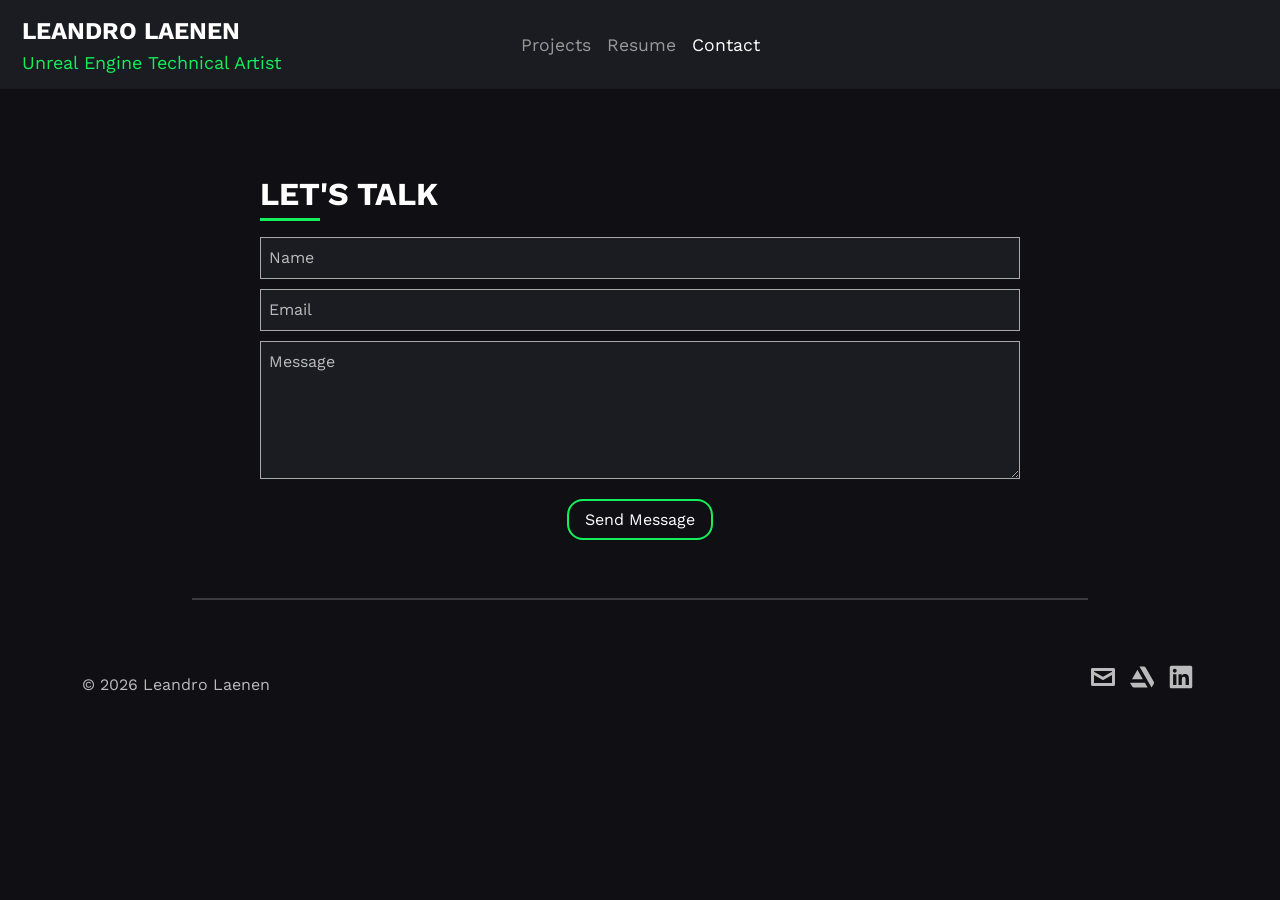
<file: contact.html>
<!DOCTYPE html>
<html lang="en" title=""><head>
    <meta charset="UTF-8">

    <!-- DISABLE PAGE CACHING -->
   <meta http-equiv="Cache-Control" content="no-cache, no-store, must-revalidate">
  <!-- Backwards compatibility for HTTP 1.0 -->
  <meta http-equiv="Pragma" content="no-cache">
  <!-- Sets expiration date to past, forcing a fresh download -->
  <meta http-equiv="Expires" content="0">


  <!-- MOBILE SUPPORT -->
   <meta name="viewport" content="width=device-width, initial-scale=1.0">

	<!-- Bootstrap CSS -->
   <link type="text/css" href="/css/bootstrap.min.css" rel="stylesheet" >
   
<!-- Custom CSS -->
  <link type="text/css" href="/css/leandro.css" rel="stylesheet" >

  <!-- Mobile CSS -->
  <link type="text/css" href="/css/mobile.css" rel="stylesheet" media="screen and (max-width: 768px)" >

	<!-- Bootstrap JS  -->
	<script  language="javascript" type="text/javascript"  src="/js/bootstrap.bundle.min.js"></script>

   <!-- Open Graph / Facebook / Discord / LinkedIn -->
<meta property="og:type" content="website">
<meta property="og:url" content="https://leandrolaenen.com/">
<meta property="og:title" content="Leandro Laenen | Technical Artist Portfolio">
<meta property="og:description" content="Unreal Engine Technical Artist focused on optimization, shaders, Niagara systems, and development pipelines & tools">
<meta property="og:image" content="https://media.leandrolaenen.com/sinkhole_thumb.webp">

<!-- Twitter -->
<meta name="twitter:card" content="summary_large_image">
<meta name="twitter:title" content="Leandro Laenen | Technical Artist Portfolio">
<meta name="twitter:description" content="Unreal Engine Technical Artist focused on optimization, shaders, Niagara systems, and development pipelines & tools">
<meta name="twitter:image" content="https://media.leandrolaenen.com/sinkhole_thumb.webp">

<!-- Browser icon -->
<link rel="icon" href="/favicon.ico" sizes="any">
<link rel="apple-touch-icon" href="/apple-touch-icon.png">


	<title>Contact | Leandro Laenen</title>
</head>
<body>
	<header>
  <nav class="navbar navbar-expand-md navbar-dark fixed-top">

        <div class="container-fluid position-relative">
				<a class="navbar-brand" href="/">
				
					<p id="name">Leandro Laenen</p>
					<p id="nametitle">Unreal Engine Technical Artist</p>

				</a>
				<button class="navbar-toggler" type="button" id="navbar-toggle-button">
					<span class="navbar-toggler-icon">
				</button>
				<div class="collapse navbar-collapse" id="mobile-navbar-collapse">

            <ul class="navbar-nav desktop-center">
				
							<li class='nav-item'><a class='nav-link ' aria-current='page' href='/'>Projects</a></li><li class='nav-item'><a class='nav-link ' aria-current='page' href='/resume'>Resume</a></li><li class='nav-item'><a class='nav-link active' aria-current='page' href='/contact'>Contact</a></li>
					</ul>

					</div>
				</div>
			</nav>
	</header>
<main>


<main style="max-width: 800px;" class="standard-page-container">
<form action="https://formsubmit.co/leandro@gradientgames.net" method="POST">

      <h2 class="standard-header">Let's talk</h2>

      <input type="hidden" name="_captcha" value="false">

      <input placeholder="Name" type="text" id="fullname" class="effect-1" name="fullname" required>

      <input placeholder="Email"  id="email" name="email" class="effect-1"  type="email" required>

      <input placeholder="Reason"  id="reason" name="reason" class="reason"  type="text" >

      <textarea placeholder="Message"  id="message" name="message" class="effect-1"  rows="5" required></textarea>

      <p style="padding:10px;text-align:center">
      <button class="btn btn-primary" type="submit">Send Message</button>
      </p>
    </form>
    
</main>
	
    <hr class="page-divider" style="margin-top: 3rem; margin-bottom: 3rem">
    <div class="container footer"> 

<footer class="d-flex flex-wrap justify-content-between align-items-center py-3 my-4"> 

<div class="col-md-4 d-flex align-items-center"> 
  
<span class="mb-3 mb-md-0">© 2026 Leandro Laenen</span> </div>

 <p class="iconholderfooter">

    <a href="mailto:leandro@gradientgames.net" style="text-decoration: none; padding-right: 5px; padding-left: 5px;" target="_blank" rel="noopener noreferrer" aria-label="email link">
  
<svg class="btn-icon" viewBox="0 0 96 96" width="24" height="24">
      <path d="M90,12H6a5.9966,5.9966,0,0,0-6,6V78a5.9966,5.9966,0,0,0,6,6H90a5.9966,5.9966,0,0,0,6-6V18A5.9966,5.9966,0,0,0,90,12ZM84,24v2.5188L48,47.0918,12,26.5188V24ZM12,72V40.3381L45.0234,59.209a5.9961,5.9961,0,0,0,5.9532,0L84,40.3381V72Z"/>
       
  </svg> 
</a> 
<a href="https://www.artstation.com/leandrolaenen" style="text-decoration: none; padding-right: 5px; padding-left: 5px;" target="_blank" rel="noopener noreferrer" aria-label="artstation link">
  
<svg class="btn-icon" viewBox="0 0 24 24" width="24" height="24">
      <path d="M0 17.723l2.027 3.505h.001a2.424 2.424 0 0 0 2.164 1.333h13.457l-2.792-4.838H0zm24 .025c0-.484-.143-.935-.388-1.314L15.728 2.728a2.424 2.424 0 0 0-2.142-1.289H9.419L21.598 22.54l1.92-3.325c.378-.637.482-.919.482-1.467zm-11.129-3.462L7.428 4.858l-5.444 9.428h10.887z"/>
       
  </svg> 
</a> 
<a href="https://www.linkedin.com/in/leandro-laenen" style="text-decoration: none; padding-right: 5px; padding-left: 5px;" target="_blank" rel="noopener noreferrer" aria-label="linkedin link">
  
<svg class="btn-icon" viewBox="0 0 32 32" width="24" height="24">
      <path d="M28.778 1.004h-25.56c-0.008-0-0.017-0-0.027-0-1.199 0-2.172 0.964-2.186 2.159v25.672c0.014 1.196 0.987 2.161 2.186 2.161 0.010 0 0.019-0 0.029-0h25.555c0.008 0 0.018 0 0.028 0 1.2 0 2.175-0.963 2.194-2.159l0-0.002v-25.67c-0.019-1.197-0.994-2.161-2.195-2.161-0.010 0-0.019 0-0.029 0h0.001zM9.9 26.562h-4.454v-14.311h4.454zM7.674 10.293c-1.425 0-2.579-1.155-2.579-2.579s1.155-2.579 2.579-2.579c1.424 0 2.579 1.154 2.579 2.578v0c0 0.001 0 0.002 0 0.004 0 1.423-1.154 2.577-2.577 2.577-0.001 0-0.002 0-0.003 0h0zM26.556 26.562h-4.441v-6.959c0-1.66-0.034-3.795-2.314-3.795-2.316 0-2.669 1.806-2.669 3.673v7.082h-4.441v-14.311h4.266v1.951h0.058c0.828-1.395 2.326-2.315 4.039-2.315 0.061 0 0.121 0.001 0.181 0.003l-0.009-0c4.5 0 5.332 2.962 5.332 6.817v7.855z"></path>
       
  </svg> 
</a> 

 </footer> 

 </div>
 <script  src="/js/main.js"></script>
    </main>

		</body>

	</html>
</file>
<file: css/leandro.css>
:root {
    --primary-background: #101014;
    --header-background: #1b1b22;
    /* --primary-color: #f01313; */
    --primary-color: #13f05b;
    --button-color: #1b5a2f;
    --button-color-hover: #2c8849;
    --icon-color: #bbbbbb;
    --tag-pill-color: #333333;
    --text-h1-color: white;
    --text-h2-color: white;
    --text-normal-color: #bbbbbb;
    --text-title-color: white;
    --text-link-color: #29aaff;
    --divider-line-color: #bbbbbb;
    --Title-padding: 10px;
    --padding-page-top: 95px;

}

/* Fix for chrome trying to force light mode and making the website unreadable */
html {
    color-scheme: dark; /* Explicitly tells browsers this is a dark-themed website */
    background-color: var(--primary-background); /* Ensure your specific background color is explicitly set here too */
}

/* Increase margins on text
.p {
    margin-bottom: 1.5rem;
}
*/

/* work-sans-regular - latin */
@font-face {
  font-display: swap; /* Check https://developer.mozilla.org/en-US/docs/Web/CSS/@font-face/font-display for other options. */
  font-family: 'Work Sans';
  font-style: normal;
  font-weight: 400;
  src: url('../fonts/work-sans-v24-latin-regular.woff2') format('woff2'); /* Chrome 36+, Opera 23+, Firefox 39+, Safari 12+, iOS 10+ */
}

/* work-sans-italic - latin */
@font-face {
  font-display: swap; /* Check https://developer.mozilla.org/en-US/docs/Web/CSS/@font-face/font-display for other options. */
  font-family: 'Work Sans';
  font-style: italic;
  font-weight: 400;
  src: url('../fonts/work-sans-v24-latin-italic.woff2') format('woff2'); /* Chrome 36+, Opera 23+, Firefox 39+, Safari 12+, iOS 10+ */
}

/* work-sans-600 - latin */
@font-face {
  font-display: swap; /* Check https://developer.mozilla.org/en-US/docs/Web/CSS/@font-face/font-display for other options. */
  font-family: 'Work Sans';
  font-style: normal;
  font-weight: 600;
  src: url('../fonts/work-sans-v24-latin-600.woff2') format('woff2'); /* Chrome 36+, Opera 23+, Firefox 39+, Safari 12+, iOS 10+ */
}

/* work-sans-600italic - latin */
@font-face {
  font-display: swap; /* Check https://developer.mozilla.org/en-US/docs/Web/CSS/@font-face/font-display for other options. */
  font-family: 'Work Sans';
  font-style: italic;
  font-weight: 600;
  src: url('../fonts/work-sans-v24-latin-600italic.woff2') format('woff2'); /* Chrome 36+, Opera 23+, Firefox 39+, Safari 12+, iOS 10+ */
}

/* work-sans-700 - latin */
@font-face {
  font-display: swap; /* Check https://developer.mozilla.org/en-US/docs/Web/CSS/@font-face/font-display for other options. */
  font-family: 'Work Sans';
  font-style: normal;
  font-weight: 700;
  src: url('../fonts/work-sans-v24-latin-700.woff2') format('woff2'); /* Chrome 36+, Opera 23+, Firefox 39+, Safari 12+, iOS 10+ */
}

/* work-sans-700italic - latin */
@font-face {
  font-display: swap; /* Check https://developer.mozilla.org/en-US/docs/Web/CSS/@font-face/font-display for other options. */
  font-family: 'Work Sans';
  font-style: italic;
  font-weight: 700;
  src: url('../fonts/work-sans-v24-latin-700italic.woff2') format('woff2'); /* Chrome 36+, Opera 23+, Firefox 39+, Safari 12+, iOS 10+ */
}

body {
    /* margin-top: 60px; */

    padding-top: var(--padding-page-top);

/* new */
background-color: var(--primary-background);

color: var(--text-normal-color);

    font-family: "Work Sans", sans-serif;


}

.standard-page-container {
    width: 100%;
    max-width: 1100px;  
    margin: 0 auto;    
    padding: 0 20px;   
    box-sizing: border-box;
    margin-top:80px;
}

/* The hidden overlay background */
.lightbox-modal {
    display: none; 
    position: fixed;
    z-index: 9999; /* Keeps it on top of your navbar */
    left: 0;
    top: 0;
    width: 100%;
    height: 100%;
    background-color: rgba(10, 10, 10, 0.95); /* Deep dark background */
    cursor: zoom-out;
}

/* The project fullscreen image */
.lightbox-content {
    margin: auto;
    display: block;
    position: absolute;
    top: 50%;
    left: 50%;
    transform: translate(-50%, -50%);
    /* This controls the relative padding when an image is fullscreen */
    max-width: 97%;
    max-height: 97%;
    object-fit: contain;
    box-shadow: 0 0 20px rgba(0,0,0,0.6); /* darken background */
    border-radius: 20px;
}

/* Close button (deprecated) */
.lightbox-close {
    position: absolute;
    top: 20px;
    right: 35px;
    color: #fff;
    font-size: 40px;
    font-weight: bold;
    cursor: pointer;
    transition: 0.2s ease;
}
.lightbox-close:hover {
    color: #ff4a4a; 
}

/* change cursor so people know its clickable */
.project-container img {
    cursor: zoom-in;
    transition: transform 0.2s ease, opacity 0.2s ease; 
}

.project-container img:hover {
    transform: scale(1.06); /* Scale image up on hover */
    opacity: 1;             /* Optionally dim image */
}

/* Divider line styling */
.page-divider {
    border-top: 2px solid var(--divider-line-color); /* Optional: divider line */  
    /* 
    border: 0;
    */
/*
    width: 100%;                                    
    max-width: 900px;                    

    margin-left: auto;                               
    margin-right: auto;
    */

    
    width: 70vw;
  position: relative;
  left: 50%;
  right: 50%;
  margin-left: -35vw;
  margin-right: -35vw;
  /*
width: 100%; 
margin-left: 0px;                               
margin-right: 0px;
*/
}

/* Style the project grid section heading */
.all-projects-section h2 {
    font-size: 1.5rem;
    color: #fff;
    margin-bottom: 1rem;
    text-transform: uppercase;
    letter-spacing: 1px;
}

/* project grid container */
.related-grid {
    display: flex;
    gap: 24px;
}

.text-link {
  color: var(--text-link-color);
  text-decoration: none;
  font-weight: bold;
  transition: color 0.2s ease;
}

.text-link:hover {
  color: white;           
  text-decoration: underline; 
}


.project-title-text {
    text-align: center;
    margin-bottom: 2rem;
}

.navbar {

    background-color: var(--header-background);

}

.btn-icon {
    fill: var(--icon-color);
    transition: fill 0.3s ease;
}

.btn-icon:hover {
    fill: var(--primary-color); 
}

.carousel-caption {
    color: var(--text-normal-color);

    /* fixes weird top padding*/
    top: 0px;
}

/* make the project list at the bottom of home page background invisible */
.list-group-item {

    background-color: transparent;
    width: 25%;
    border: 0px;

}

.carousel-item {
/* WAS ORIGINALLY 500px*/
    height: 530px;
}

.carousel-inner {
/* new */
background-color: var(--primary-background);
}

.carousel-image {

    float: left;

    margin-right: 40px;

    /* Instead we now set the width, when on desktop
    height: 400px; */

    /* Was previously 20px radius and 5px border */
    border-radius: 10px;

    border: 0px solid white;

}



.list-group-item img {

    /* height: 125px; */

    height: auto;

    border-radius: 10px;
}

.list-group {
display: flex;
  /* grid-template-columns: repeat(auto-fit, minmax(280px, 1fr));
  gap: 5px;*/
  width: 100%;
  max-width: 1200px;
  margin: auto;
  /*
  justify-items: center; */
  flex-wrap: wrap;
  justify-content: center;
  flex-direction: row;
}
/* This is the outline for the list of all projects at the bottom of the page
.list-group-item img:hover {

    border: 5px solid var(--primary-color); 

} 
*/


.thumblink {
    color: var(--text-normal-color);
    text-decoration: none;
    display: flex;
    flex-direction: column;

}





/*
.thumblink:hover {

    text-decoration: underline;

    text-decoration-color: var(--primary-color);

    text-decoration-thickness: 2px;

}
    */
.list-group-item:hover {
    transform: translateY(-4px); /* Slight lift effect */
}
.list-group-item:hover .thumblink {
    text-decoration: underline;

    text-decoration-color: var(--primary-color);

    text-decoration-thickness: 2px;
}

.reason{

    display: none;

}

.thumbnail

{

    display: inline;

    width: 150px;

}

.td-thumbnail{
/* previously 150px */
width:1px;
padding: 0px;

text-align:center;

}

.td-thumbnail img {


/* Was previously 10px radius and 5px border */
    border-radius: 7px;

    border: 0px solid white;

    box-shadow: 5px 8px 10px rgb(0, 0, 0, 1);

    height: 250px;

}

.production {
    margin-bottom: 60px;
}


.metadata

{

    display: inline;

    width: 200px;

}



.key

{

    width:100px;

    display: inline-block;

    font-weight: bold;

    text-align: right;

    padding-right: 10px;

}

.key::after

{

    content:":";

}

.mb-2 {

    margin-bottom: .5rem !important;

    margin-left: 5%;

    margin-right: 5%;

    margin-top: 30px;

}

/* necessary to give position: relative to parent. */

input[type="text"].effect-1,input[type="email"].effect-1,textarea.effect-1 {

    border: 0;

    padding: 8px;

    border: 1px solid darkgray;

    margin: 10px 0px;
/*
    border-bottom-color: #ccc;
*/
    transition: 0.2s;

    display: block;

    width: 100%;

    background-color: var(--header-background);

    color: var(--text-title-color);

    opacity: 1;

}
.effect-1::placeholder {   
    color: var(--text-title-color);  
  opacity: 0.7;         /* Controls the opacity (0.0 to 1.0) */
}
/*
input[type="text"].effect-1:focus,input[type="email"].effect-1:focus,textarea.effect-1:focus {

    border-width: 0 0 4px;

    border-color: var(--primary-color);

}
*/






.image-container-blog{

height: 250px;

width: 200px;

}

.icon-link{

    color: var(--primary-color);

    text-decoration-color: var(--primary-color);
/*
    color: #28d25f;

    text-decoration-color: #28d25f;
*/
    font-weight: bold;

}
/*
This was causing the misalignment of the image on the carousel
.container img {

  margin-top: 20px;

}
  */



table

{

    border: 1px solid;

    border-color: var(--primary-background);
    /* border-color: #ccc; */

    width: 100%;

    margin-bottom: 30px;
    
    background-color: var(--primary-background);
    /* background-color: #ccc; */

    

}

td {

    padding: 30px;

}
/*
.thumblink {

    color: var(--text-normal-color);


    text-decoration: none;

}
*/





/*
.thumblink:hover {

    text-decoration: underline;

    text-decoration-color: var(--primary-color);

    text-decoration-thickness: 2px;

}
*/


hr {

    margin-right: 10%;

    margin-left: 10%;

    margin-top: 30px;

}

.nav-link {
    font-size: 1.1rem;
    /* font-weight: bold; */
}

.nav-link:hover{

    text-decoration: underline;

    text-decoration-color: var(--primary-color);
    /* text-decoration-color: #28d25f; */

    text-decoration-thickness: 4px;

}

h1 {

    color: var(--text-h1-color);

    text-transform: uppercase;

}

h2 {

    color: var(--text-h2-color);
    /* color: #ada9a9; */

    /*
    text-decoration: underline;

    text-decoration-color: var(--primary-color);
    */
    /* text-decoration-color: #adf5c4; */

    text-decoration-thickness: 4px;

    padding-bottom: 5px;

    text-transform: uppercase;

    margin-top: 30px;
/*
    letter-spacing: 3px;
*/
}

h3 {

     /*color: var(--text-h2-color);
     color: #ada9a9; */

    /*
    text-decoration: underline;

    text-decoration-color: var(--primary-color);
    */
    /* text-decoration-color: #adf5c4;

    text-decoration-thickness: 4px;

    padding-bottom: 5px;
*/
    text-transform: uppercase;
    font-size: 1.3rem;

font-weight: bold;
    margin-top: 20px;
/*
    letter-spacing: 3px;
*/
}

.project-container h2, .standard-header {
    color: var(--text-h2-color);
    margin-top: 3.5rem; 
    margin-bottom: 1rem; 
    position: relative;
    padding-bottom: 8px;
    
font-weight: bold;

}

/* Project header underline */
.project-container h2::after,.standard-header::after {
    content: '';
    position: absolute;
    bottom: 0;
    left: 0;
    width: 60px;
    height: 3px;
    background-color: var(--primary-color); 
}

.tag-pill {
--bs-badge-padding-x: 0.7rem;
  --bs-badge-padding-y: 0.4rem;
  --bs-badge-font-size: 1rem;
  --bs-badge-border-radius: 0.375rem;
  display: inline-block;
    /* CONTROLS BACKGROUND PADDING */
  padding: 0.6rem 0.9rem;
  font-size: var(--bs-badge-font-size);
  font-weight: normal;
  line-height: 1;
  color: var(--text-title-color);
  text-align: center;
  white-space: nowrap;
  vertical-align: baseline;
  /* CONTROLS ROUNDING (Should be 2 times the largest padding value)*/
  border-radius: 1.2rem;

  /*
  background-color: var(--tag-pill-color) !important;
*/
  border: 2px solid var(--tag-pill-color);
  margin: 0.4rem 0px;
}

.btn-primary {

    --bs-btn-bg: var(--primary-background);

--bs-btn-bg-color: var(--primary-background);

 --bs-btn-hover-bg: var(--button-color-hover);

 --bs-btn-hover-border-color: var(--button-color-hover);

 --bs-btn-border-color: var(--button-color);
 border: 2px solid var(--primary-color);
 border-radius: 1rem;
 padding: 0.4rem 1rem;
    /*
--bs-btn-bg: var(--button-color);

--bs-btn-bg-color: var(--button-color);

 --bs-btn-hover-bg: var(--button-color-hover);

 --bs-btn-hover-border-color: var(--button-color-hover);

 --bs-btn-border-color: var(--button-color);
 border: 2px;
 */

/*
        --bs-btn-bg: #28d25f;

            --bs-btn-bg-color: #28d25f;

         --bs-btn-hover-bg:   #4CAF50;

         --bs-btn-hover-border-color: #4CAF50;

         --bs-btn-border-color: #28d25f;
*/

}

#name{
/* My name */
padding-left: var(--Title-padding);

    margin-bottom: 0rem;

    margin-right: 50px;

    font-size: 120%;

    font-weight: bolder;

    text-transform: uppercase;

    color: var(--text-title-color); 
    transition: color 0.2s ease;

}

.navbar-brand:hover #name {
    color: var(--primary-color); 
}

#nametitle {
    /* My role / expertise */
padding-left: var(--Title-padding);

    margin-bottom: 0rem;

    color: var(--primary-color);
    /* color: #28d25f; */

    font-size: 18px;

}

.stitle {
color: var(--primary-color);

    /* font-weight: bold; */

    font-size: 1.2rem;
    margin-bottom: 2rem

}

.s2title {

    font-style: italic;

}

.proficiency {

    font-size: 1rem;
color: var(--text-title-color);

    width: 49%;

    display: inline-block;

    /* background-color: var(--primary-background); */
    /* background-color: #ccc; */

    margin-bottom: 10px;

    vertical-align: middle;

    /*previously 15px */
    padding: 15px;

    



}

.submenu a
{
    color: black;
}

.submenu a:hover
{
    text-decoration: underline;

    color: black;

    text-decoration-color: var(--primary-color);
    /* text-decoration-color: #28d25f; */
}

.iconholder img {

    height: 30px;

    margin-right: 10px;   

}

.iconholderfooter img {

    height: 20px;

    margin-right: 10px;   

}

.proficiency img {

    width: 40px;

    height: 40px;

    margin-right: 10px;

}

/* Center the navbar */
@media (min-width: 768px) {
    .desktop-center {
        position: absolute !important;
        top: 50% !important;
        left: 50% !important;
        transform: translate(-50%, -50%) !important;
        margin-bottom: 0 !important;
    }

    .carousel-image {
        width: 50%;
    }
}
</file>
<file: css/mobile.css>
/* Define mobile */
@media screen and (max-width: 768px) {
    
.carousel-image {
width: 100%;
height: auto !important;
margin-bottom: 1rem !important;
}

.desktop-center {
    margin: 1rem;
}

.carousel-control-next, .carousel-control-prev {
display: none !important;
}

.carousel-caption {
    right: 4% !important;
    left: 4% !important;
}

/* adjust the height of the carousel slides */
.carousel-item {
height: 610px !important;
}

.carousel-title {
    text-align: center !important;
    font-size: 1.4rem !important;

    display: -webkit-box;
    -webkit-line-clamp: 3;
    -webkit-box-orient: vertical;  
    overflow: hidden;
    text-overflow: ellipsis; 
}

.carousel-description {
    display: -webkit-box;
    -webkit-line-clamp: 4;
    -webkit-box-orient: vertical;  
    overflow: hidden;
    text-overflow: ellipsis; 
}

/* All projects list cards */
.thumblink {
    width: 100% !important;
    max-width: 280px !important;
    text-align: center !important; 
    margin: 0 auto !important;
}

.list-group-item {
    width: 80% !important;
/*
    display: -webkit-box;
    -webkit-line-clamp: 2;
    -webkit-box-orient: vertical;  
    overflow: hidden;
    text-overflow: ellipsis; 
    */
}

.list-group-item img {
    width: 100% !important;
    height: inherit !important;
    margin-bottom: 0.5rem !important;
}

.projectmedia {
    width: 100% !important;
}

/* This is to change the way the text is formatted in the resume "Productions" section */
.key {
    text-align: left !important;
}
.value {
    display: block !important;
}
.td-thumbnail img {
height: 230px !important;
}

/* Change software proficiency section styling to only entry have 1 per line */
.proficiency {
width: 100% !important;
display: block !important;
padding: 10px !important;
}

.page-divider {
    margin-top: 3rem!important;
    margin-bottom: 1rem !important;
}

/* No idea why but without this the title and description dissapear on mobile (real phone, not desktop sim) */
.carousel-title, .carousel-description, .carousel-text-container {
  border: 2px solid transparent !important;
}

}
</file>
